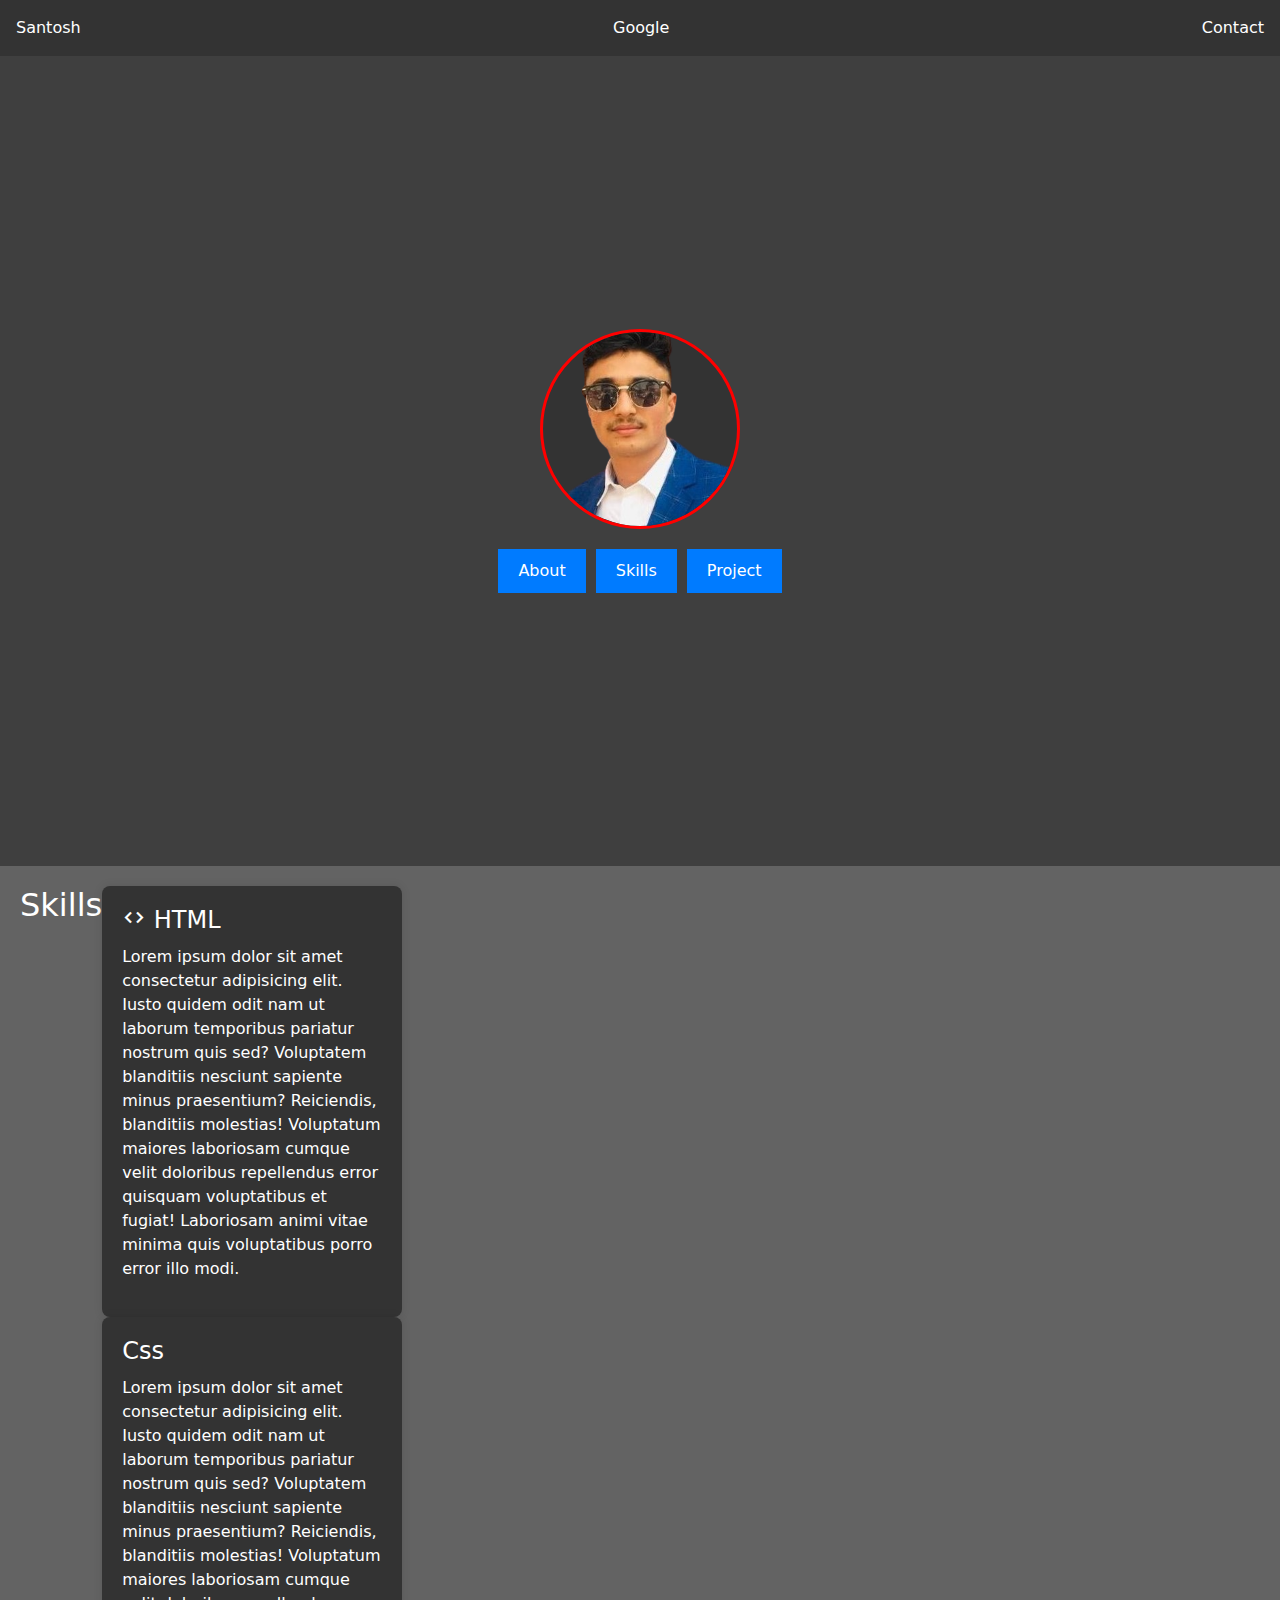
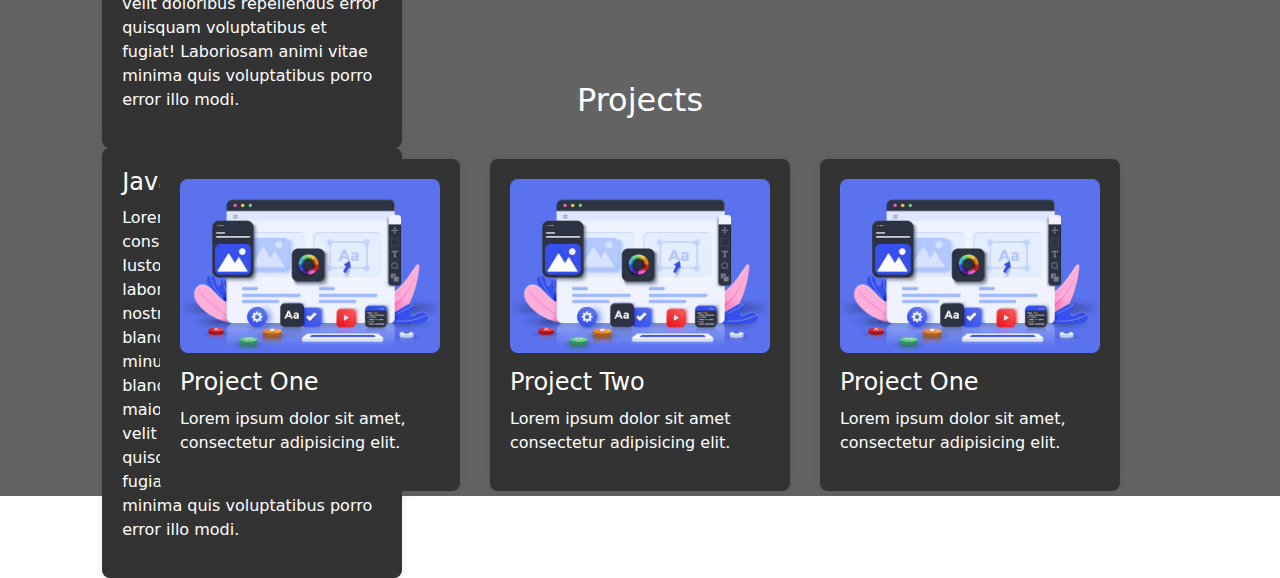
<file: index.html>
<!DOCTYPE html>
<html lang="en">
  <head>
    <meta charset="UTF-8" />
    <meta name="viewport" content="width=device-width, initial-scale=1.0" />
    <title>hello</title>
    <link rel="stylesheet" href="style.css" class="rel" />
     <link href='https://unpkg.com/boxicons@2.1.4/css/boxicons.min.css' rel='stylesheet'>
     <link href="https://cdn.jsdelivr.net/npm/bootstrap@5.3.3/dist/css/bootstrap.min.css" rel="stylesheet" integrity="sha384-QWTKZyjpPEjISv5WaRU9OFeRpok6YctnYmDr5pNlyT2bRjXh0JMhjY6hW+ALEwIH" crossorigin="anonymous">

  </head>
  <body>
    <div class="navbar">
      <a href="#name">Santosh</a>
      <a href="https://www.google.com">Google</a>
      <a href="contact.html">Contact</a>
    </div>
    <div class="hero">
      <div class="image">
        <img src="image/background3-removebg-preview (2).png" alt="error" class="" />
      </div>
      <div class="buttons">
        <button onclick="location.href='https://www.facebook.com'">
          About
        </button>
        <button
          onclick="document.querySelector('.skills').scrollIntoView({ behavior: 'smooth' } );"
        >
          Skills
        </button>
        <button
          onclick="document.querySelector('.project').scrollIntoView({ behavior: 'smooth' });"
        >
          Project
        </button>
      </div>
    </div>
    <section id="skills" class="d-block d-sm-flex">
    <h2 class="skills">Skills</h2>
    <div class="">
        <div class="skills-item">
            <h3><i class='bx bx-code'></i></i> HTML</h3>
            <p>
                Lorem ipsum dolor sit amet consectetur adipisicing elit. Iusto
                quidem odit nam ut laborum temporibus pariatur nostrum quis sed?
                Voluptatem blanditiis nesciunt sapiente minus praesentium?
                Reiciendis, blanditiis molestias! Voluptatum maiores laboriosam
                cumque velit doloribus repellendus error quisquam voluptatibus et
                fugiat! Laboriosam animi vitae minima quis voluptatibus porro
                error illo modi.
            </p>
        </div>
        <div class="skills-item">
            <h3>Css</h3>
            <p>
                Lorem ipsum dolor sit amet consectetur adipisicing elit. Iusto
                quidem odit nam ut laborum temporibus pariatur nostrum quis sed?
                Voluptatem blanditiis nesciunt sapiente minus praesentium?
                Reiciendis, blanditiis molestias! Voluptatum maiores laboriosam
                cumque velit doloribus repellendus error quisquam voluptatibus et
                fugiat! Laboriosam animi vitae minima quis voluptatibus porro
                error illo modi.
            </p>
        </div>
        <div class="skills-item">
            <h3>Java Script</h3>
            <p>
                Lorem ipsum dolor sit amet consectetur adipisicing elit. Iusto
                quidem odit nam ut laborum temporibus pariatur nostrum quis sed?
                Voluptatem blanditiis nesciunt sapiente minus praesentium?
                Reiciendis, blanditiis molestias! Voluptatum maiores laboriosam
                cumque velit doloribus repellendus error quisquam voluptatibus et
                fugiat! Laboriosam animi vitae minima quis voluptatibus porro
                error illo modi.
            </p>
        </div>
    </div>
</section>
         <section id="project">
        <h2 class="project">Projects</h2>
        <div class="project-list">
          <div class="project-item">
            <img src="62efdf9840dca733692cdd48_web dev basics.jpg" alt="Project One" />
            <h3>Project One</h3>
            <p>
              Lorem ipsum dolor sit amet, consectetur adipisicing elit.
              
            </p>
          </div>
          <div class="project-item">
            <img src="62efdf9840dca733692cdd48_web dev basics.jpg" alt="Project Two" />
            <h3>Project Two</h3>
            <p>
              Lorem ipsum dolor sit amet consectetur adipisicing elit. 
            </p>
          </div>
          <div class="project-item">
            <img src="62efdf9840dca733692cdd48_web dev basics.jpg" alt="Project One" />
            <h3>Project One</h3>
            <p>
              Lorem ipsum dolor sit amet, consectetur adipisicing elit.
            </p>
          </div>

  </body>
</html>
</file>
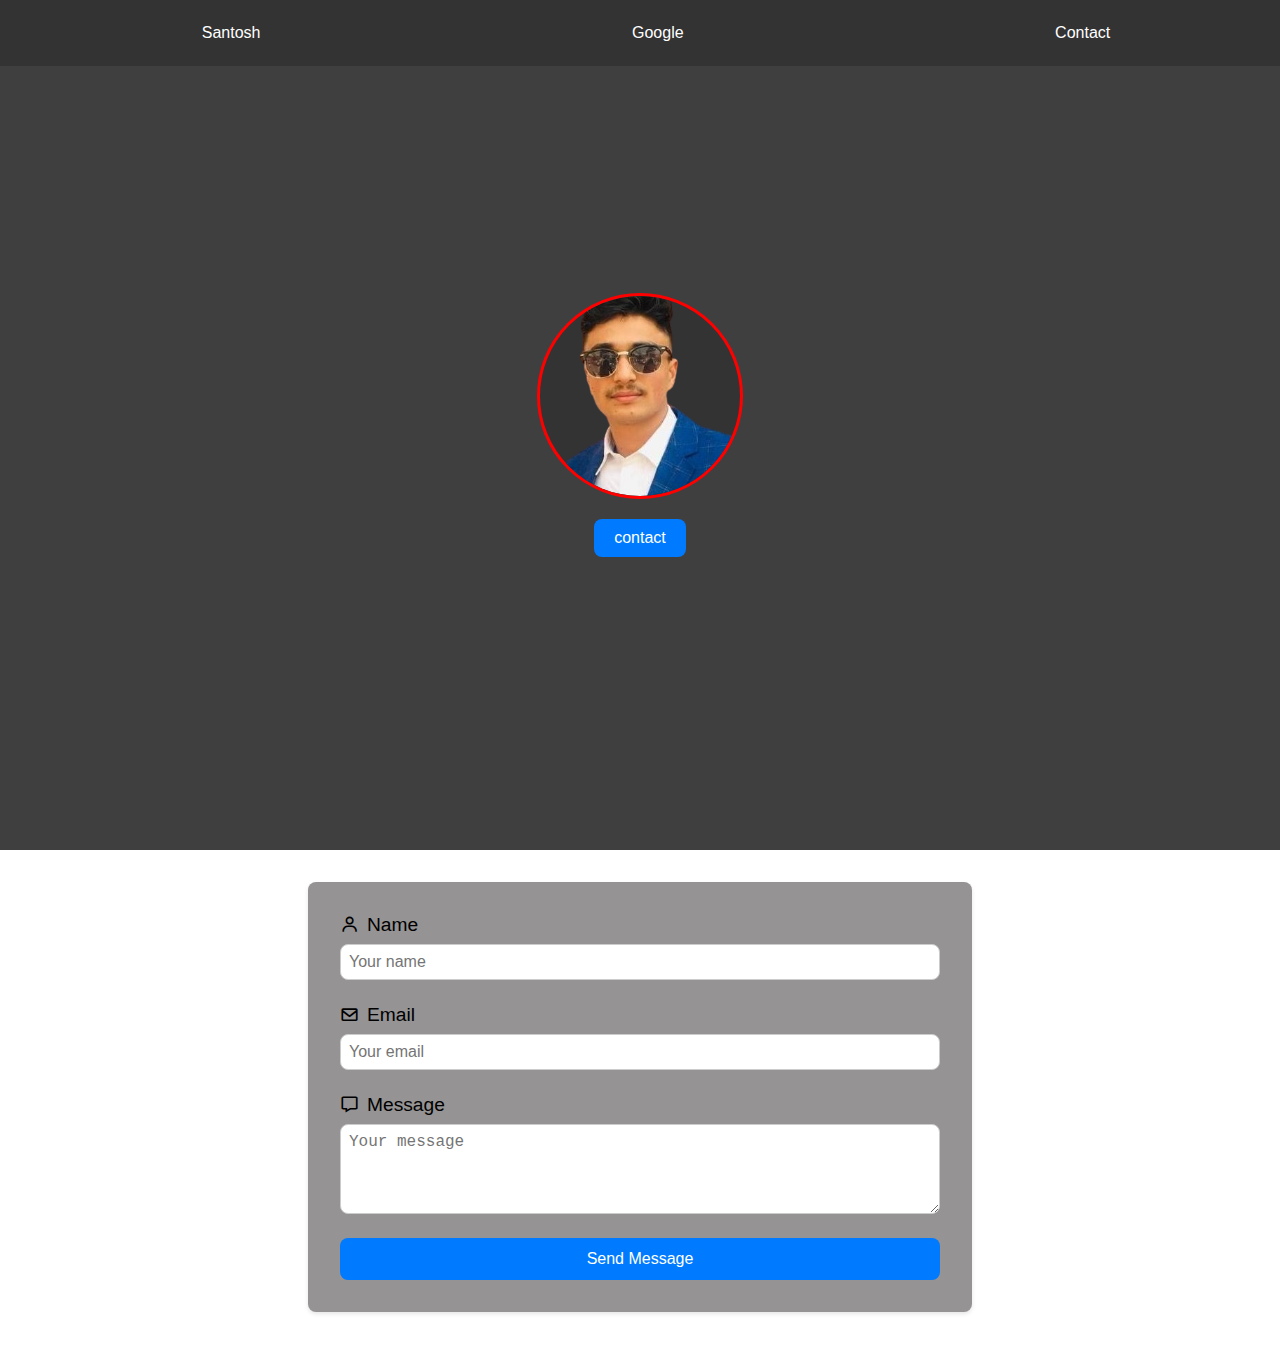
<file: contact.html>
<!DOCTYPE html>
<html lang="en">
  <head>
    <meta charset="UTF-8" />
    <meta name="viewport" content="width=device-width, initial-scale=1.0" />
    <title>hello</title>
    <link rel="stylesheet" href="style.css" class="rel" />
    <link
      href="https://unpkg.com/boxicons@2.1.4/css/boxicons.min.css"
      rel="stylesheet"
    />
  </head>
  <body>
    <div class="navbar">
      <a href="#name">Santosh</a>
      <a href="https://www.google.com">Google</a>
      <a href="#contact">Contact</a>
    </div>
    <div class="hero">
      <div class="image">
        <img src="image/background3-removebg-preview (2).png" alt="error" />
      </div>
      <div class="buttons">
        <button
          onclick="document.querySelector('.skills').scrollIntoView({ behavior: 'smooth' } );"
        >
          contact
        </button>
      </div>
    </div>
    <section id="contact">
      <div class="contact-form">
        <div class="form-item">
          <label for="name"><i class="bx bx-user"></i> Name</label>
          <input
            type="text"
            id="name"
            name="name"
            placeholder="Your name"
            required
          />
        </div>
        <div class="form-item">
          <label for="email"><i class="bx bx-envelope"></i> Email</label>
          <input
            type="email"
            id="email"
            name="email"
            placeholder="Your email"
            required
          />
        </div>
        <div class="form-item">
          <label for="message"><i class="bx bx-message"></i> Message</label>
          <textarea
            id="message"
            name="message"
            placeholder="Your message"
            rows="4"
            required
          ></textarea>
        </div>
        <button type="submit">Send Message</button>
      </div>
    </section>
  </body>
</html>
</file>
<file: style.css>
body {
    font-family: Arial, sans-serif;
    margin: 0;
    padding: 0;
    box-sizing: border-box;
}

.navbar {
    display: flex;
    justify-content: space-around;
    background-color: #333;
    padding: 1rem;
    position: fixed;
    width: 100%;

}

.navbar a {
    color: white;
    text-decoration: none;
    padding: 0.5rem 1rem;
    border-radius: 4px;
    transition: background-color 0.3s ease;
}

.navbar button:hover {
    background-color: #818181;
}

.hero {
    display: flex;
    flex-direction: column;
    align-items: center;
    justify-content: center;
    height: 90vh;
    background-color: #3f3f3f;
    padding: 20px;
}

.hero .image {
    width: 200px;
    height: 200px;
    border-radius: 50%;
    overflow: hidden;
    margin-bottom: 20px;
    background-color: #333;
    border: 3px solid red;
}

.hero .image img {
    width: 100%;
    height: 100%;
    object-fit: cover;
    border-radius: 50%;

}

.hero .buttons {
    display: flex;
    gap: 10px;
}

.hero .buttons button {
    padding: 10px 20px;
    font-size: 16px;
    cursor: pointer;
}

.section {
    height: 90vh;
    padding: 20px;

}

.project {
    padding-bottom: 10px;
    text-decoration: none;
    color: aliceblue;
}

.footer {
    background-color: #333;
    color: white;
    text-align: center;
    padding: 10px 0;
}

#skills {
    padding: 5px 0;
    background-color: #636363;
    height: 90vh;
    padding: 20px;
}

.skills {
    text-align: center;
    margin-bottom: 30px;
    font-size: 2rem;
    color: #ffffff;
}

.skills-list {
    display: flex;
    justify-content: center;
    gap: 30px;
    flex-wrap: wrap;
}

.skills-item {
    max-width: 300px;
    background-color: #333;
    padding: 20px;
    border-radius: 8px;
    box-shadow: 0 0 10px rgba(0, 0, 0, 0.1);
    text-align: left;
}

.skills-item h3 {
    font-size: 1.5rem;
    margin-bottom: 10px;
    color: #ffffff;
}

.skills-item p {
    font-size: 1rem;
    color: #666;
    color: #ffffff;
}

#project {
    padding: 5px 0;
    background-color: #636363;
}

.project {
    text-align: center;
    margin-bottom: 30px;
    font-size: 2rem;
    color: #333;
}

.project {
    text-align: center;
    margin-bottom: 30px;
    font-size: 2rem;
    color: #ffffff;
}

.project-list {
    display: flex;
    justify-content: center;
    gap: 30px;
    flex-wrap: wrap;
}

.project-item {
    max-width: 300px;
    background-color: #333;
    padding: 20px;
    border-radius: 8px;
    box-shadow: 0 0 10px rgba(0, 0, 0, 0.1);
    text-align: left;
}

.project-item img {
    width: 100%;
    border-radius: 8px;
    margin-bottom: 15px;
    height: auto;

}

.project-item h3 {
    font-size: 1.5rem;
    margin-bottom: 10px;
    color: #ffffff;
}

.project-item p {
    font-size: 1rem;
    color: #ffffff;
}

#contact {
    display: flex;
    flex-direction: column;
    align-items: center;
    padding: 2rem;
}

.contact {
    font-size: 2rem;
    margin-bottom: 1.5rem;
}

h2 {
    margin-top: 50px;
}

.contact-form {
    display: flex;
    flex-direction: column;
    gap: 1.5rem;
    background-color: #959393;
    padding: 2rem;
    border-radius: 8px;
    box-shadow: 0 2px 4px rgba(0, 0, 0, 0.1);
    max-width: 600px;
    width: 100%;
}

.form-item {
    display: flex;
    flex-direction: column;
}

.form-item label {
    display: flex;
    align-items: center;
    gap: 0.5rem;
    font-size: 1.2rem;
    margin-bottom: 0.5rem;
}

.form-item input,
.form-item textarea {
    padding: 0.5rem;
    border-radius: 8px;
    border: 1px solid #ccc;
    font-size: 1rem;
    width: 100%;
    box-sizing: border-box;
}

button {
    padding: 0.75rem;
    border: none;
    border-radius: 8px;
    background-color: #007BFF;
    color: white;
    font-size: 1rem;
    cursor: pointer;
    transition: background-color 0.3s;
}

button:hover {
    background-color: #0056b3;
}
</file>
